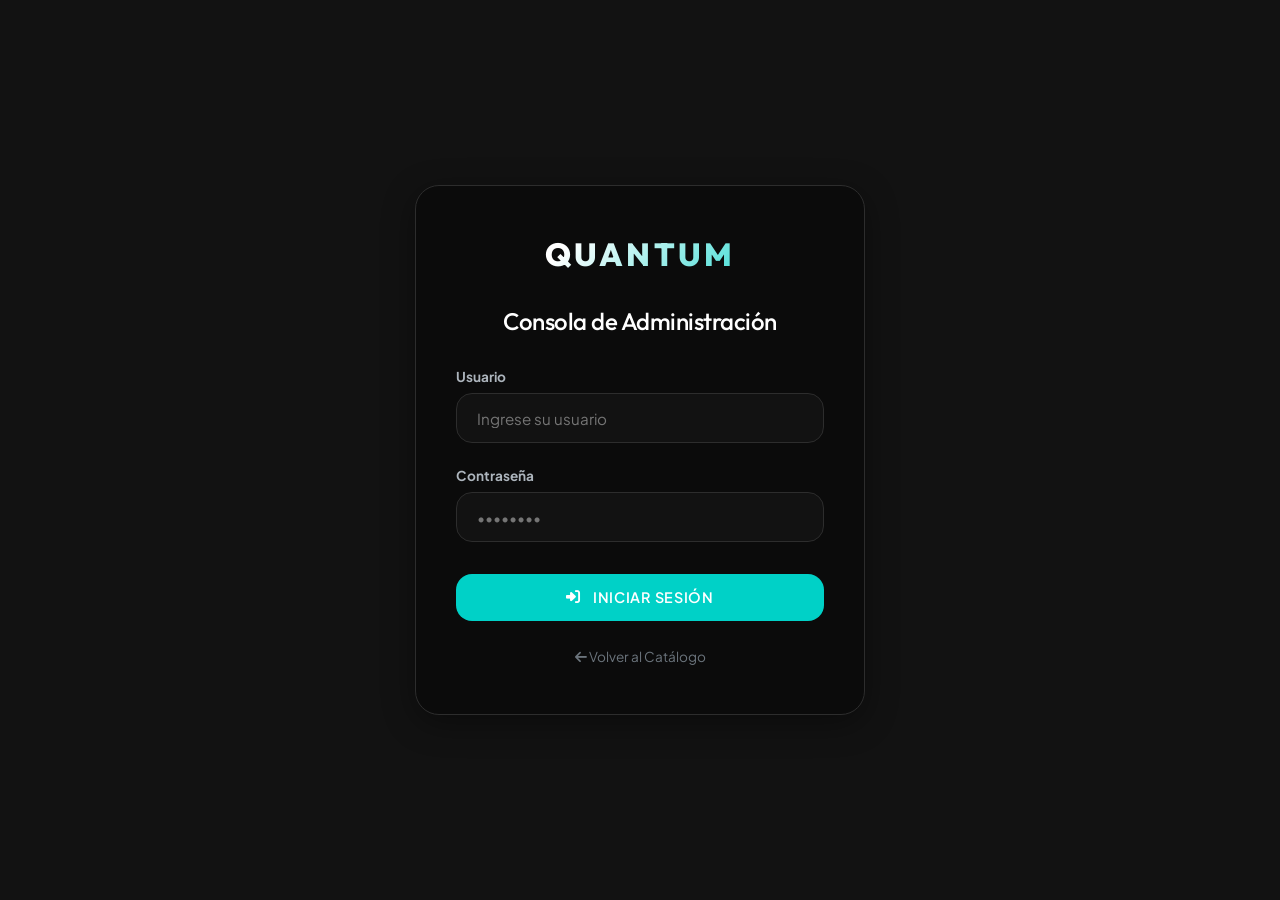
<file: admin.html>
<!DOCTYPE html>
<html lang="es" data-theme="dark">
<head>
    <meta charset="UTF-8">
    <meta name="viewport" content="width=device-width, initial-scale=1.0">
    <title>QuantumStore | Dashboard Administrador</title>
    
    <!-- FontAwesome Icons -->
    <link rel="stylesheet" href="https://cdnjs.cloudflare.com/ajax/libs/font-awesome/6.4.0/css/all.min.css">
    
    <!-- Custom CSS -->
    <link rel="stylesheet" href="styles.css">
</head>
<body class="admin-layout">

    <!-- SIDEBAR -->
    <aside class="admin-sidebar">
        <div class="admin-logo">
            <a href="index.html" class="logo">QUANTUM</a>
            <span style="font-size: 0.65rem; background: var(--accent-turquoise); color: #0A0A0A; padding: 0.2rem 0.5rem; border-radius: var(--radius-sm); font-weight: 700; text-transform: uppercase;">Console</span>
        </div>
        
        <ul class="admin-menu">
            <li>
                <div class="admin-menu-link active" id="menu-inventory" onclick="switchSection('inventory')">
                    <i class="fas fa-cubes"></i> <span>Inventario</span>
                </div>
            </li>
            <li>
                <div class="admin-menu-link" id="menu-add" onclick="openNewProductForm()">
                    <i class="fas fa-plus-circle"></i> <span>Nuevo Producto</span>
                </div>
            </li>
            <li>
                <a href="index.html" class="admin-menu-link">
                    <i class="fas fa-eye"></i> <span>Ver Catálogo</span>
                </a>
            </li>
            <li style="margin-top: auto;">
                <div class="admin-menu-link admin-logout" onclick="logoutAdmin()">
                    <i class="fas fa-sign-out-alt"></i> <span>Cerrar Sesión</span>
                </div>
            </li>
        </ul>
    </aside>

    <!-- MAIN BODY -->
    <main class="admin-main">
        
        <!-- HEADER -->
        <header class="admin-header">
            <div>
                <h1 style="font-size: 2rem;">Inventario del Catálogo</h1>
                <p style="color: var(--text-secondary); margin-top: 0.25rem;">Administra tus productos, imágenes y detalles de stock.</p>
            </div>
            
            <div class="nav-actions">
                <button class="theme-toggle" id="theme-toggle" title="Cambiar Tema">
                    <i class="fas fa-sun"></i>
                </button>
                <div style="font-size: 0.9rem; font-weight: 600; display: flex; align-items: center; gap: 0.5rem; background: var(--bg-primary); padding: 0.5rem 1rem; border-radius: var(--radius-md); border: 1px solid var(--border-color);">
                    <i class="fas fa-user-circle" style="color: var(--accent-turquoise);"></i> Admin
                </div>
            </div>
        </header>

        <!-- STATS CARDS -->
        <section class="admin-stats-grid">
            <div class="admin-stat-card">
                <div class="admin-stat-info">
                    <span id="stat-total-label">Total Productos</span>
                    <h3 id="stat-total-products">0</h3>
                </div>
                <div class="admin-stat-icon">
                    <i class="fas fa-box"></i>
                </div>
            </div>
            
            <div class="admin-stat-card">
                <div class="admin-stat-info">
                    <span>Agotados</span>
                    <h3 id="stat-out-of-stock" style="color: #E63946;">0</h3>
                </div>
                <div class="admin-stat-icon" style="color: #E63946; background-color: rgba(230,57,70,0.05);">
                    <i class="fas fa-exclamation-triangle"></i>
                </div>
            </div>
            
            <div class="admin-stat-card">
                <div class="admin-stat-info">
                    <span>Categorías</span>
                    <h3 id="stat-categories">0</h3>
                </div>
                <div class="admin-stat-icon" style="color: var(--accent-yellow); background-color: rgba(255,214,0,0.05);">
                    <i class="fas fa-tags"></i>
                </div>
            </div>
        </section>

        <!-- PRODUCT FORM CARD (Hidden by default, shown on create/edit) -->
        <section class="admin-card" id="product-form-section" style="display: none;">
            <div class="admin-card-header">
                <h2 id="form-title" style="font-size: 1.5rem;"><i class="fas fa-edit" style="color: var(--accent-turquoise); margin-right: 0.5rem;"></i> Agregar Producto</h2>
                <button class="admin-action-btn" onclick="closeForm()" title="Cancelar"><i class="fas fa-times"></i></button>
            </div>
            
            <form id="product-form">
                <input type="hidden" id="prod-id">
                
                <div class="form-grid">
                    <div class="form-group">
                        <label for="prod-name" class="form-label">Nombre del Producto</label>
                        <input type="text" id="prod-name" class="form-control" placeholder="Ej: CyberSedan Roadster" required>
                    </div>
                    
                    <div class="form-group">
                        <label for="prod-category" class="form-label">Categoría</label>
                        <input type="text" id="prod-category" class="form-control" placeholder="Ej: Vehículos, Tecnología, Energía..." required>
                    </div>
                    
                    <div class="form-group">
                        <label for="prod-price" class="form-label">Precio (USD)</label>
                        <input type="number" id="prod-price" class="form-control" placeholder="Ej: 45000" min="0" required>
                    </div>
                    
                    <div class="form-group">
                        <label for="prod-stock" class="form-label">Stock Disponible</label>
                        <input type="number" id="prod-stock" class="form-control" placeholder="Ej: 10" min="0" required>
                    </div>
                    
                    <div class="form-group full-width">
                        <label for="prod-desc" class="form-label">Descripción Detallada</label>
                        <textarea id="prod-desc" class="form-control" placeholder="Escriba las características del producto..." required></textarea>
                    </div>
                    
                    <div class="form-group full-width">
                        <label class="form-label">Imágenes del Producto (Máximo 4 imágenes)</label>
                        
                        <!-- Upload Area for Files -->
                        <div class="image-upload-area" onclick="triggerFileInput()">
                            <i class="fas fa-cloud-upload-alt"></i>
                            <p>Haz click para subir imágenes (PNG, JPG, WEBP)</p>
                            <span style="font-size: 0.8rem; color: var(--text-muted);">Se convertirán localmente a Base64. Puedes seleccionar varios archivos a la vez.</span>
                            <input type="file" id="prod-file-input" style="display: none;" accept="image/*" multiple onchange="handleFileSelect(event)">
                        </div>
                        
                        <!-- Text Input fallback for URLs -->
                        <div style="margin-top: 1rem;">
                            <label for="prod-url-input" class="form-label" style="font-size: 0.75rem;">O ingresa una URL de imagen externa y presiona agregar:</label>
                            <div style="display: flex; gap: 0.5rem; margin-top: 0.25rem;">
                                <input type="url" id="prod-url-input" class="form-control" placeholder="https://images.unsplash.com/photo-...">
                                <button type="button" class="btn btn-secondary" onclick="addUrlImage()" style="padding: 0 1.5rem; border-radius: var(--radius-md);">Agregar</button>
                            </div>
                        </div>

                        <!-- Image Preview Grid -->
                        <div class="image-previews" id="image-previews-grid">
                            <!-- Populated in JS -->
                        </div>
                    </div>
                </div>
                
                <div style="display: flex; gap: 1rem; justify-content: flex-end;">
                    <button type="button" class="btn btn-outline-dark" onclick="closeForm()">Cancelar</button>
                    <button type="submit" class="btn btn-secondary" id="save-btn"><i class="fas fa-save"></i> Guardar Producto</button>
                </div>
            </form>
        </section>

        <!-- PRODUCT LIST SECTION -->
        <section class="admin-card" id="inventory-list-section">
            <div class="admin-card-header">
                <h2 style="font-size: 1.5rem;">Listado de Artículos</h2>
                <button class="btn btn-secondary" onclick="openNewProductForm()"><i class="fas fa-plus"></i> Nuevo Producto</button>
            </div>
            
            <div class="admin-table-container">
                <table class="admin-table">
                    <thead>
                        <tr>
                            <th>Imagen</th>
                            <th>Nombre</th>
                            <th>Categoría</th>
                            <th>Precio</th>
                            <th>Stock</th>
                            <th>Estado</th>
                            <th>Acciones</th>
                        </tr>
                    </thead>
                    <tbody id="admin-product-rows">
                        <!-- Populated in JS -->
                    </tbody>
                </table>
            </div>
        </section>

    </main>

    <!-- JS Files -->
    <script src="products-data.js"></script>
    <script src="admin.js"></script>
</body>
</html>
</file>
<file: styles.css>
@import url('https://fonts.googleapis.com/css2?family=Outfit:wght@300;400;500;600;700;800&family=Plus+Jakarta+Sans:wght@300;400;500;600;700;800&display=swap');

/* --- DESIGN SYSTEM & TOKENS --- */
:root {
    --font-heading: 'Outfit', sans-serif;
    --font-body: 'Plus Jakarta Sans', sans-serif;

    /* Light Theme (Default) */
    --bg-primary: #FFFFFF;
    --bg-secondary: #F8F9FA;
    --bg-card: #FFFFFF;
    --bg-card-hover: #F1F3F5;
    --bg-glass: rgba(255, 255, 255, 0.75);
    
    --border-color: #E9ECEF;
    --border-color-hover: #DEE2E6;
    
    --text-primary: #0A0A0A;
    --text-secondary: #495057;
    --text-muted: #868E96;
    --text-on-dark: #FFFFFF;

    --accent-yellow: #FFD600;
    --accent-yellow-hover: #E6C000;
    --accent-turquoise: #00D1C7;
    --accent-turquoise-hover: #00B3AA;
    
    --shadow-sm: 0 2px 4px rgba(0, 0, 0, 0.05);
    --shadow-md: 0 8px 16px rgba(0, 0, 0, 0.08);
    --shadow-lg: 0 16px 32px rgba(0, 0, 0, 0.12);
    --shadow-glass: 0 8px 32px 0 rgba(31, 38, 135, 0.08);
    
    --radius-sm: 8px;
    --radius-md: 16px;
    --radius-lg: 24px;
    --radius-full: 9999px;
    
    --transition-smooth: all 0.4s cubic-bezier(0.16, 1, 0.3, 1);
    --transition-fast: all 0.2s ease;
}

[data-theme="dark"] {
    /* Dark Theme */
    --bg-primary: #0A0A0A;
    --bg-secondary: #121212;
    --bg-card: #181818;
    --bg-card-hover: #222222;
    --bg-glass: rgba(10, 10, 10, 0.75);
    
    --border-color: #2D2D2D;
    --border-color-hover: #3D3D3D;
    
    --text-primary: #FFFFFF;
    --text-secondary: #ADB5BD;
    --text-muted: #6C757D;
    
    --shadow-sm: 0 2px 4px rgba(0, 0, 0, 0.2);
    --shadow-md: 0 8px 24px rgba(0, 0, 0, 0.4);
    --shadow-lg: 0 20px 40px rgba(0, 0, 0, 0.6);
    --shadow-glass: 0 8px 32px 0 rgba(0, 0, 0, 0.37);
}

/* --- RESET & BASICS --- */
* {
    margin: 0;
    padding: 0;
    box-sizing: border-box;
}

html {
    scroll-behavior: smooth;
    font-family: var(--font-body);
    background-color: var(--bg-primary);
    color: var(--text-primary);
    transition: background-color 0.5s ease, color 0.5s ease;
}

body {
    overflow-x: hidden;
}

h1, h2, h3, h4, h5, h6 {
    font-family: var(--font-heading);
    font-weight: 600;
    letter-spacing: -0.02em;
    color: var(--text-primary);
}

a {
    text-decoration: none;
    color: inherit;
    transition: var(--transition-fast);
}

button, input, select, textarea {
    font-family: inherit;
    outline: none;
    border: none;
}

/* --- SCROLLBAR --- */
::-webkit-scrollbar {
    width: 8px;
}
::-webkit-scrollbar-track {
    background: var(--bg-primary);
}
::-webkit-scrollbar-thumb {
    background: var(--border-color);
    border-radius: var(--radius-full);
}
::-webkit-scrollbar-thumb:hover {
    background: var(--text-muted);
}

/* --- GLASS CONTAINER --- */
.glass-panel {
    background: var(--bg-glass);
    backdrop-filter: blur(16px);
    -webkit-backdrop-filter: blur(16px);
    border: 1px solid var(--border-color);
    box-shadow: var(--shadow-glass);
}

/* --- NAVIGATION BAR --- */
.navbar {
    position: fixed;
    top: 0;
    left: 0;
    width: 100%;
    z-index: 1000;
    display: flex;
    justify-content: space-between;
    align-items: center;
    padding: 1.25rem 4%;
    transition: var(--transition-smooth);
    background: transparent;
}

.navbar.scrolled {
    background: var(--bg-glass);
    backdrop-filter: blur(20px);
    -webkit-backdrop-filter: blur(20px);
    border-bottom: 1px solid var(--border-color);
    padding: 0.8rem 4%;
    box-shadow: var(--shadow-sm);
}

.logo {
    font-family: var(--font-heading);
    font-weight: 800;
    font-size: 1.5rem;
    letter-spacing: 0.1em;
    background: linear-gradient(135deg, var(--text-primary) 30%, var(--accent-turquoise) 100%);
    -webkit-background-clip: text;
    -webkit-text-fill-color: transparent;
    cursor: pointer;
}

.nav-menu {
    display: flex;
    list-style: none;
    gap: 2.5rem;
    align-items: center;
}

.nav-link {
    font-size: 0.9rem;
    font-weight: 600;
    letter-spacing: 0.05em;
    text-transform: uppercase;
    color: var(--text-secondary);
    position: relative;
    padding: 0.5rem 0;
}

.nav-link::after {
    content: '';
    position: absolute;
    bottom: 0;
    left: 0;
    width: 0;
    height: 2px;
    background-color: var(--accent-turquoise);
    transition: var(--transition-fast);
}

.nav-link:hover {
    color: var(--text-primary);
}

.nav-link:hover::after {
    width: 100%;
}

.nav-actions {
    display: flex;
    align-items: center;
    gap: 1.25rem;
}

.theme-toggle, .cart-trigger, .menu-toggle {
    background: transparent;
    border: 1px solid var(--border-color);
    color: var(--text-primary);
    width: 2.5rem;
    height: 2.5rem;
    border-radius: var(--radius-full);
    display: flex;
    align-items: center;
    justify-content: center;
    cursor: pointer;
    position: relative;
    transition: var(--transition-smooth);
}

.theme-toggle:hover, .cart-trigger:hover {
    border-color: var(--accent-turquoise);
    color: var(--accent-turquoise);
    transform: scale(1.05);
}

.cart-count {
    position: absolute;
    top: -5px;
    right: -5px;
    background-color: var(--accent-turquoise);
    color: #FFFFFF;
    font-size: 0.7rem;
    font-weight: 700;
    width: 1.2rem;
    height: 1.2rem;
    border-radius: var(--radius-full);
    display: flex;
    align-items: center;
    justify-content: center;
    box-shadow: 0 2px 5px rgba(0, 209, 199, 0.4);
    transition: var(--transition-fast);
}

.menu-toggle {
    display: none;
}

/* --- HERO SECTION --- */
.hero {
    height: 100vh;
    position: relative;
    display: flex;
    align-items: center;
    justify-content: center;
    text-align: center;
    color: var(--text-on-dark);
    overflow: hidden;
    background-color: #0A0A0A;
}

.hero-bg {
    position: absolute;
    top: 0;
    left: 0;
    width: 100%;
    height: 100%;
    object-fit: cover;
    opacity: 0.45;
    z-index: 1;
    filter: brightness(0.7);
    transition: var(--transition-smooth);
}

.hero-overlay {
    position: absolute;
    top: 0;
    left: 0;
    width: 100%;
    height: 100%;
    background: linear-gradient(180deg, rgba(10,10,10,0.6) 0%, rgba(10,10,10,0.2) 50%, rgba(10,10,10,0.9) 100%);
    z-index: 2;
}

.hero-content {
    position: relative;
    z-index: 3;
    max-width: 800px;
    padding: 0 2rem;
    display: flex;
    flex-direction: column;
    align-items: center;
}

.hero-badge {
    background: rgba(255, 255, 255, 0.1);
    backdrop-filter: blur(10px);
    -webkit-backdrop-filter: blur(10px);
    border: 1px solid rgba(255, 255, 255, 0.2);
    padding: 0.5rem 1.2rem;
    border-radius: var(--radius-full);
    font-size: 0.8rem;
    font-weight: 600;
    letter-spacing: 0.15em;
    text-transform: uppercase;
    margin-bottom: 1.5rem;
    color: var(--accent-turquoise);
    animation: fadeInUp 1s ease;
}

.hero-title {
    font-size: 4rem;
    font-weight: 800;
    line-height: 1.1;
    margin-bottom: 1.5rem;
    letter-spacing: -0.03em;
    animation: fadeInUp 1.2s ease;
    color: #FFFFFF;
}

.hero-subtitle {
    font-size: 1.25rem;
    font-weight: 300;
    margin-bottom: 2.5rem;
    opacity: 0.9;
    color: #E9ECEF;
    animation: fadeInUp 1.4s ease;
}

.hero-actions {
    display: flex;
    gap: 1.5rem;
    animation: fadeInUp 1.6s ease;
}

/* --- BUTTONS --- */
.btn {
    padding: 0.9rem 2rem;
    font-size: 0.9rem;
    font-weight: 600;
    letter-spacing: 0.05em;
    text-transform: uppercase;
    border-radius: var(--radius-md);
    cursor: pointer;
    display: inline-flex;
    align-items: center;
    justify-content: center;
    gap: 0.75rem;
    transition: var(--transition-smooth);
}

.btn-primary {
    background-color: var(--accent-yellow);
    color: #0A0A0A;
}

.btn-primary:hover {
    background-color: var(--accent-yellow-hover);
    transform: translateY(-2px);
    box-shadow: 0 8px 20px rgba(255, 214, 0, 0.35);
}

.btn-secondary {
    background-color: var(--accent-turquoise);
    color: #FFFFFF;
}

.btn-secondary:hover {
    background-color: var(--accent-turquoise-hover);
    transform: translateY(-2px);
    box-shadow: 0 8px 20px rgba(0, 209, 199, 0.35);
}

.btn-outline {
    background-color: transparent;
    border: 2px solid #FFFFFF;
    color: #FFFFFF;
}

.btn-outline:hover {
    background-color: #FFFFFF;
    color: #0A0A0A;
    transform: translateY(-2px);
}

.btn-outline-dark {
    background-color: transparent;
    border: 2px solid var(--text-primary);
    color: var(--text-primary);
}

.btn-outline-dark:hover {
    background-color: var(--text-primary);
    color: var(--bg-primary);
    transform: translateY(-2px);
}

.btn-whatsapp {
    background-color: #25D366;
    color: #FFFFFF;
}

.btn-whatsapp:hover {
    background-color: #128C7E;
    transform: translateY(-2px);
    box-shadow: 0 8px 20px rgba(37, 211, 102, 0.35);
}

.btn-icon {
    width: 2.8rem;
    height: 2.8rem;
    border-radius: var(--radius-md);
    padding: 0;
    display: flex;
    align-items: center;
    justify-content: center;
}

/* --- CATALOG SECTION --- */
.catalog-section {
    padding: 6rem 4%;
    max-width: 1400px;
    margin: 0 auto;
}

.section-header {
    margin-bottom: 3.5rem;
    text-align: center;
}

.section-header h2 {
    font-size: 2.5rem;
    margin-bottom: 1rem;
}

.section-header p {
    color: var(--text-secondary);
    font-size: 1.1rem;
    max-width: 600px;
    margin: 0 auto;
}

.line-accent {
    width: 60px;
    height: 4px;
    background: linear-gradient(90deg, var(--accent-turquoise) 0%, var(--accent-yellow) 100%);
    margin: 1.5rem auto 0;
    border-radius: var(--radius-full);
}

/* --- FILTERS & SEARCH --- */
.search-filter-container {
    margin-bottom: 3rem;
    padding: 1.5rem;
    border-radius: var(--radius-md);
    display: flex;
    flex-wrap: wrap;
    gap: 1.5rem;
    align-items: center;
    justify-content: space-between;
}

.search-box {
    flex: 1 1 300px;
    position: relative;
}

.search-input {
    width: 100%;
    padding: 0.9rem 1.25rem 0.9rem 3rem;
    background-color: var(--bg-secondary);
    border: 1px solid var(--border-color);
    color: var(--text-primary);
    border-radius: var(--radius-md);
    font-size: 0.95rem;
    transition: var(--transition-fast);
}

.search-input:focus {
    border-color: var(--accent-turquoise);
    background-color: var(--bg-primary);
}

.search-box i {
    position: absolute;
    left: 1.25rem;
    top: 50%;
    transform: translateY(-50%);
    color: var(--text-muted);
}

.filter-group {
    display: flex;
    flex-wrap: wrap;
    gap: 1rem;
    align-items: center;
}

.filter-select {
    padding: 0.9rem 2.5rem 0.9rem 1.25rem;
    background-color: var(--bg-secondary);
    border: 1px solid var(--border-color);
    color: var(--text-primary);
    border-radius: var(--radius-md);
    font-size: 0.9rem;
    font-weight: 500;
    cursor: pointer;
    appearance: none;
    -webkit-appearance: none;
    background-image: url("data:image/svg+xml,%3Csvg xmlns='http://www.w3.org/2000/svg' width='24' height='24' viewBox='0 0 24 24' fill='none' stroke='%23868e96' stroke-width='2' stroke-linecap='round' stroke-linejoin='round'%3E%3Cpolyline points='6 9 12 15 18 9'%3E%3C/polyline%3E%3C/svg%3E");
    background-repeat: no-repeat;
    background-position: right 1rem center;
    background-size: 1.1rem;
    transition: var(--transition-fast);
}

.filter-select:focus {
    border-color: var(--accent-turquoise);
}

.clear-search-btn {
    position: absolute;
    right: 1.25rem;
    top: 50%;
    transform: translateY(-50%);
    background: transparent;
    color: var(--text-muted);
    cursor: pointer;
    font-size: 1rem;
}

.clear-search-btn:hover {
    color: var(--text-primary);
}

/* --- PRODUCT GRID --- */
.product-grid {
    display: grid;
    grid-template-columns: repeat(auto-fill, minmax(320px, 1fr));
    gap: 2.5rem;
}

/* --- PRODUCT CARD --- */
.product-card {
    border-radius: var(--radius-md);
    overflow: hidden;
    transition: var(--transition-smooth);
    border: 1px solid var(--border-color);
    background-color: var(--bg-card);
    position: relative;
    display: flex;
    flex-direction: column;
    height: 100%;
}

.product-card:hover {
    transform: translateY(-8px);
    border-color: var(--border-color-hover);
    box-shadow: var(--shadow-lg);
}

.card-select-wrapper {
    position: absolute;
    top: 1rem;
    left: 1rem;
    z-index: 10;
}

.checkbox-custom {
    width: 1.5rem;
    height: 1.5rem;
    border-radius: 6px;
    border: 2px solid rgba(255,255,255,0.7);
    background: rgba(10, 10, 10, 0.45);
    backdrop-filter: blur(5px);
    display: flex;
    align-items: center;
    justify-content: center;
    cursor: pointer;
    transition: var(--transition-fast);
}

.checkbox-custom i {
    color: var(--accent-turquoise);
    font-size: 0.8rem;
    opacity: 0;
    transition: var(--transition-fast);
}

.product-card.selected .checkbox-custom {
    border-color: var(--accent-turquoise);
    background: var(--bg-primary);
    box-shadow: 0 0 10px rgba(0, 209, 199, 0.4);
}

.product-card.selected .checkbox-custom i {
    opacity: 1;
}

.card-badge {
    position: absolute;
    top: 1rem;
    right: 1rem;
    background-color: rgba(10, 10, 10, 0.85);
    color: #FFFFFF;
    padding: 0.35rem 0.8rem;
    border-radius: var(--radius-full);
    font-size: 0.75rem;
    font-weight: 700;
    letter-spacing: 0.05em;
    text-transform: uppercase;
    z-index: 10;
    backdrop-filter: blur(5px);
    border: 1px solid rgba(255,255,255,0.1);
}

.card-badge.out-of-stock {
    background-color: #E63946;
    color: #FFFFFF;
}

/* CAROUSEL / SLIDER inside Card */
.card-media {
    position: relative;
    padding-top: 65%;
    overflow: hidden;
    background-color: #000;
}

.slider-container {
    position: absolute;
    top: 0;
    left: 0;
    width: 100%;
    height: 100%;
    display: flex;
    transition: transform 0.5s cubic-bezier(0.16, 1, 0.3, 1);
}

.slider-slide {
    min-width: 100%;
    height: 100%;
    object-fit: cover;
    transition: transform 0.8s ease;
}

.product-card:hover .slider-slide {
    transform: scale(1.03);
}

.slider-btn {
    position: absolute;
    top: 50%;
    transform: translateY(-50%);
    background: rgba(10, 10, 10, 0.35);
    backdrop-filter: blur(5px);
    border: 1px solid rgba(255,255,255,0.1);
    color: #FFFFFF;
    width: 2rem;
    height: 2rem;
    border-radius: var(--radius-full);
    display: flex;
    align-items: center;
    justify-content: center;
    cursor: pointer;
    z-index: 5;
    opacity: 0;
    transition: var(--transition-fast);
}

.product-card:hover .slider-btn {
    opacity: 1;
}

.slider-btn:hover {
    background: rgba(10, 10, 10, 0.7);
}

.slider-btn-prev { left: 0.5rem; }
.slider-btn-next { right: 0.5rem; }

.slider-dots {
    position: absolute;
    bottom: 0.75rem;
    left: 50%;
    transform: translateX(-50%);
    display: flex;
    gap: 0.4rem;
    z-index: 5;
}

.slider-dot {
    width: 0.4rem;
    height: 0.4rem;
    border-radius: var(--radius-full);
    background: rgba(255, 255, 255, 0.4);
    cursor: pointer;
    transition: var(--transition-fast);
}

.slider-dot.active {
    background: var(--accent-turquoise);
    width: 1rem;
}

/* CARD DETAILS */
.card-content {
    padding: 1.5rem;
    display: flex;
    flex-direction: column;
    flex-grow: 1;
}

.card-category {
    font-size: 0.75rem;
    font-weight: 600;
    text-transform: uppercase;
    color: var(--text-muted);
    letter-spacing: 0.1em;
    margin-bottom: 0.5rem;
}

.card-title {
    font-size: 1.25rem;
    font-weight: 600;
    margin-bottom: 0.5rem;
    cursor: pointer;
    transition: var(--transition-fast);
}

.card-title:hover {
    color: var(--accent-turquoise);
}

.card-price {
    font-size: 1.4rem;
    font-weight: 700;
    color: var(--text-primary);
    margin-bottom: 1rem;
}

.card-desc {
    color: var(--text-secondary);
    font-size: 0.88rem;
    line-height: 1.5;
    margin-bottom: 1.5rem;
    flex-grow: 1;
    display: -webkit-box;
    -webkit-line-clamp: 2;
    -webkit-box-orient: vertical;
    overflow: hidden;
}

.card-actions {
    display: flex;
    gap: 0.75rem;
    margin-top: auto;
}

/* --- WHATSAPP INTEGRATION PANEL --- */
.cart-drawer {
    position: fixed;
    top: 0;
    right: -400px;
    width: 400px;
    height: 100%;
    z-index: 2000;
    background: var(--bg-primary);
    box-shadow: var(--shadow-lg);
    border-left: 1px solid var(--border-color);
    transition: var(--transition-smooth);
    display: flex;
    flex-direction: column;
}

.cart-drawer.open {
    right: 0;
}

.cart-drawer-header {
    padding: 1.5rem;
    border-bottom: 1px solid var(--border-color);
    display: flex;
    justify-content: space-between;
    align-items: center;
}

.cart-drawer-close {
    background: transparent;
    font-size: 1.25rem;
    color: var(--text-primary);
    cursor: pointer;
}

.cart-drawer-body {
    padding: 1.5rem;
    flex-grow: 1;
    overflow-y: auto;
    display: flex;
    flex-direction: column;
    gap: 1.25rem;
}

.cart-empty {
    text-align: center;
    color: var(--text-muted);
    margin: auto 0;
    padding: 2rem;
}

.cart-empty i {
    font-size: 3rem;
    margin-bottom: 1rem;
    opacity: 0.3;
}

.selected-item {
    display: flex;
    gap: 1rem;
    align-items: center;
    padding-bottom: 1rem;
    border-bottom: 1px solid var(--border-color);
}

.selected-item-img {
    width: 4.5rem;
    height: 3.5rem;
    border-radius: var(--radius-sm);
    object-fit: cover;
}

.selected-item-info {
    flex-grow: 1;
}

.selected-item-name {
    font-size: 0.95rem;
    font-weight: 600;
}

.selected-item-price {
    font-size: 0.9rem;
    font-weight: 700;
    color: var(--accent-turquoise);
}

.selected-item-remove {
    background: transparent;
    color: var(--text-muted);
    cursor: pointer;
    padding: 0.5rem;
    transition: var(--transition-fast);
}

.selected-item-remove:hover {
    color: #E63946;
}

.cart-drawer-footer {
    padding: 1.5rem;
    border-top: 1px solid var(--border-color);
    background-color: var(--bg-secondary);
}

.phone-input-group {
    margin-bottom: 1.25rem;
}

.phone-input-group label {
    display: block;
    font-size: 0.8rem;
    font-weight: 600;
    text-transform: uppercase;
    letter-spacing: 0.05em;
    margin-bottom: 0.5rem;
    color: var(--text-secondary);
}

.phone-input-wrapper {
    position: relative;
}

.phone-input-wrapper span {
    position: absolute;
    left: 1rem;
    top: 50%;
    transform: translateY(-50%);
    font-size: 0.95rem;
    color: var(--text-muted);
    font-weight: 500;
}

.phone-input {
    width: 100%;
    padding: 0.9rem 1rem 0.9rem 3.6rem;
    background-color: var(--bg-primary);
    border: 1px solid var(--border-color);
    color: var(--text-primary);
    border-radius: var(--radius-md);
    font-size: 0.95rem;
    font-weight: 600;
}

.phone-input:focus {
    border-color: var(--accent-turquoise);
}

.phone-error-msg {
    color: #E63946;
    font-size: 0.75rem;
    margin-top: 0.25rem;
    display: none;
}

.cart-summary {
    display: flex;
    justify-content: space-between;
    font-weight: 700;
    font-size: 1.1rem;
    margin-bottom: 1.25rem;
}

.cart-actions {
    display: flex;
    flex-direction: column;
    gap: 0.75rem;
}

/* --- OVERLAY MODALS --- */
.modal-overlay {
    position: fixed;
    top: 0;
    left: 0;
    width: 100%;
    height: 100%;
    z-index: 3000;
    background: rgba(0, 0, 0, 0.7);
    backdrop-filter: blur(10px);
    display: flex;
    align-items: center;
    justify-content: center;
    opacity: 0;
    pointer-events: none;
    transition: opacity 0.4s ease;
}

.modal-overlay.open {
    opacity: 1;
    pointer-events: auto;
}

.modal-container {
    background: var(--bg-primary);
    border: 1px solid var(--border-color);
    border-radius: var(--radius-lg);
    width: 90%;
    max-width: 900px;
    max-height: 90vh;
    overflow-y: auto;
    position: relative;
    box-shadow: var(--shadow-lg);
    transform: translateY(30px);
    transition: transform 0.4s cubic-bezier(0.16, 1, 0.3, 1);
}

.modal-overlay.open .modal-container {
    transform: translateY(0);
}

.modal-close-btn {
    position: absolute;
    top: 1.5rem;
    right: 1.5rem;
    background: var(--bg-secondary);
    border: 1px solid var(--border-color);
    color: var(--text-primary);
    width: 2.5rem;
    height: 2.5rem;
    border-radius: var(--radius-full);
    display: flex;
    align-items: center;
    justify-content: center;
    cursor: pointer;
    z-index: 10;
    transition: var(--transition-fast);
}

.modal-close-btn:hover {
    background: var(--text-primary);
    color: var(--bg-primary);
}

.modal-grid {
    display: grid;
    grid-template-columns: 1.2fr 1fr;
}

.modal-gallery-side {
    background-color: #000000;
    position: relative;
    display: flex;
    flex-direction: column;
    justify-content: center;
}

.modal-active-img-wrapper {
    position: relative;
    padding-top: 75%;
}

.modal-active-img {
    position: absolute;
    top: 0;
    left: 0;
    width: 100%;
    height: 100%;
    object-fit: cover;
}

.modal-thumbs {
    display: flex;
    gap: 0.5rem;
    padding: 1rem;
    background: rgba(0, 0, 0, 0.3);
    justify-content: center;
    overflow-x: auto;
}

.modal-thumb {
    width: 4rem;
    height: 3rem;
    border-radius: var(--radius-sm);
    object-fit: cover;
    cursor: pointer;
    opacity: 0.5;
    border: 2px solid transparent;
    transition: var(--transition-fast);
}

.modal-thumb.active {
    opacity: 1;
    border-color: var(--accent-turquoise);
}

.modal-info-side {
    padding: 3rem 2.5rem;
    display: flex;
    flex-direction: column;
    justify-content: center;
}

.modal-category {
    font-size: 0.8rem;
    font-weight: 700;
    color: var(--accent-turquoise);
    text-transform: uppercase;
    letter-spacing: 0.15em;
    margin-bottom: 0.75rem;
}

.modal-title {
    font-size: 2.25rem;
    font-weight: 700;
    line-height: 1.15;
    margin-bottom: 0.75rem;
}

.modal-price {
    font-size: 1.8rem;
    font-weight: 800;
    margin-bottom: 1.5rem;
    color: var(--text-primary);
}

.modal-desc {
    color: var(--text-secondary);
    font-size: 0.95rem;
    line-height: 1.6;
    margin-bottom: 2rem;
}

.modal-stats {
    display: grid;
    grid-template-columns: repeat(2, 1fr);
    gap: 1.25rem;
    padding: 1.25rem;
    background-color: var(--bg-secondary);
    border-radius: var(--radius-md);
    margin-bottom: 2rem;
    border: 1px solid var(--border-color);
}

.modal-stat-val {
    font-size: 1.1rem;
    font-weight: 700;
}

.modal-stat-label {
    font-size: 0.75rem;
    color: var(--text-muted);
    text-transform: uppercase;
    letter-spacing: 0.05em;
}

/* --- WHATSAPP FLOATING BUTTON --- */
.floating-actions {
    position: fixed;
    bottom: 2rem;
    right: 2rem;
    z-index: 990;
    display: flex;
    flex-direction: column;
    gap: 1rem;
}

.floating-btn {
    width: 3.5rem;
    height: 3.5rem;
    border-radius: var(--radius-full);
    color: #FFFFFF;
    display: flex;
    align-items: center;
    justify-content: center;
    cursor: pointer;
    box-shadow: var(--shadow-lg);
    transition: var(--transition-smooth);
    border: none;
}

.floating-btn:hover {
    transform: scale(1.1) rotate(5deg);
}

.floating-whatsapp {
    background-color: #25D366;
}

.floating-catalog-share {
    background-color: var(--text-primary);
    color: var(--bg-primary);
    border: 1px solid var(--border-color);
}

.tooltip {
    position: absolute;
    right: 4.5rem;
    background: var(--bg-primary);
    color: var(--text-primary);
    padding: 0.4rem 1rem;
    border-radius: var(--radius-sm);
    font-size: 0.8rem;
    font-weight: 600;
    box-shadow: var(--shadow-md);
    pointer-events: none;
    opacity: 0;
    white-space: nowrap;
    transition: var(--transition-fast);
    border: 1px solid var(--border-color);
}

.floating-btn:hover .tooltip {
    opacity: 1;
    transform: translateX(-5px);
}

/* --- FOOTER --- */
.footer {
    padding: 5rem 4% 3rem;
    border-top: 1px solid var(--border-color);
    background-color: var(--bg-secondary);
}

.footer-grid {
    max-width: 1400px;
    margin: 0 auto 3rem;
    display: grid;
    grid-template-columns: 1.5fr repeat(3, 1fr);
    gap: 3rem;
}

.footer-info p {
    color: var(--text-secondary);
    margin: 1.25rem 0;
    font-size: 0.95rem;
    line-height: 1.6;
    max-width: 320px;
}

.footer-socials {
    display: flex;
    gap: 1rem;
}

.social-btn {
    width: 2.2rem;
    height: 2.2rem;
    border-radius: var(--radius-full);
    background-color: var(--bg-primary);
    border: 1px solid var(--border-color);
    color: var(--text-secondary);
    display: flex;
    align-items: center;
    justify-content: center;
    transition: var(--transition-fast);
}

.social-btn:hover {
    border-color: var(--accent-turquoise);
    color: var(--accent-turquoise);
    transform: translateY(-2px);
}

.footer-col h4 {
    font-size: 0.95rem;
    text-transform: uppercase;
    letter-spacing: 0.1em;
    margin-bottom: 1.5rem;
    color: var(--text-primary);
}

.footer-links {
    list-style: none;
    display: flex;
    flex-direction: column;
    gap: 0.8rem;
}

.footer-links a {
    color: var(--text-secondary);
    font-size: 0.9rem;
}

.footer-links a:hover {
    color: var(--accent-turquoise);
    padding-left: 3px;
}

.footer-bottom {
    max-width: 1400px;
    margin: 0 auto;
    padding-top: 2rem;
    border-top: 1px solid var(--border-color);
    display: flex;
    justify-content: space-between;
    align-items: center;
    font-size: 0.85rem;
    color: var(--text-muted);
}

/* --- ADMIN PANEL / DASHBOARD --- */
.admin-layout {
    min-height: 100vh;
    display: flex;
    background-color: var(--bg-secondary);
}

.admin-sidebar {
    width: 280px;
    background-color: var(--bg-primary);
    border-right: 1px solid var(--border-color);
    padding: 2rem 1.5rem;
    display: flex;
    flex-direction: column;
    position: fixed;
    height: 100vh;
}

.admin-logo {
    display: flex;
    align-items: center;
    justify-content: space-between;
    margin-bottom: 3rem;
}

.admin-menu {
    list-style: none;
    display: flex;
    flex-direction: column;
    gap: 0.5rem;
}

.admin-menu-link {
    display: flex;
    align-items: center;
    gap: 1rem;
    padding: 1rem 1.25rem;
    border-radius: var(--radius-md);
    font-size: 0.95rem;
    font-weight: 600;
    color: var(--text-secondary);
    cursor: pointer;
    transition: var(--transition-fast);
}

.admin-menu-link:hover, .admin-menu-link.active {
    background-color: var(--bg-secondary);
    color: var(--accent-turquoise);
}

.admin-menu-link i {
    width: 1.25rem;
    font-size: 1.1rem;
}

.admin-logout {
    margin-top: auto;
    color: #E63946;
}

.admin-logout:hover {
    background-color: rgba(230, 57, 70, 0.05);
    color: #E63946;
}

.admin-main {
    flex-grow: 1;
    margin-left: 280px;
    padding: 3rem;
    max-width: 1200px;
}

.admin-header {
    display: flex;
    justify-content: space-between;
    align-items: center;
    margin-bottom: 3rem;
}

.admin-stats-grid {
    display: grid;
    grid-template-columns: repeat(auto-fit, minmax(220px, 1fr));
    gap: 1.5rem;
    margin-bottom: 3rem;
}

.admin-stat-card {
    padding: 1.75rem;
    border-radius: var(--radius-md);
    background-color: var(--bg-primary);
    border: 1px solid var(--border-color);
    display: flex;
    align-items: center;
    justify-content: space-between;
}

.admin-stat-info h3 {
    font-size: 2rem;
    margin-top: 0.5rem;
}

.admin-stat-info span {
    font-size: 0.8rem;
    color: var(--text-muted);
    text-transform: uppercase;
    letter-spacing: 0.05em;
    font-weight: 700;
}

.admin-stat-icon {
    width: 3.5rem;
    height: 3.5rem;
    border-radius: var(--radius-full);
    background-color: var(--bg-secondary);
    color: var(--accent-turquoise);
    display: flex;
    align-items: center;
    justify-content: center;
    font-size: 1.4rem;
}

/* ADMIN FORMS & CRUD TABLES */
.admin-card {
    background-color: var(--bg-primary);
    border: 1px solid var(--border-color);
    border-radius: var(--radius-md);
    padding: 2rem;
    margin-bottom: 3rem;
}

.admin-card-header {
    display: flex;
    justify-content: space-between;
    align-items: center;
    margin-bottom: 2rem;
}

.admin-table-container {
    overflow-x: auto;
}

.admin-table {
    width: 100%;
    border-collapse: collapse;
    text-align: left;
}

.admin-table th, .admin-table td {
    padding: 1.25rem;
    border-bottom: 1px solid var(--border-color);
}

.admin-table th {
    font-size: 0.8rem;
    font-weight: 700;
    text-transform: uppercase;
    letter-spacing: 0.05em;
    color: var(--text-muted);
    background-color: var(--bg-secondary);
}

.admin-table tbody tr:hover {
    background-color: var(--bg-secondary);
}

.admin-prod-thumb {
    width: 3.5rem;
    height: 2.8rem;
    object-fit: cover;
    border-radius: var(--radius-sm);
}

.admin-badge {
    padding: 0.25rem 0.6rem;
    border-radius: var(--radius-full);
    font-size: 0.75rem;
    font-weight: 600;
    display: inline-block;
}

.admin-badge-success { background-color: rgba(37, 211, 102, 0.1); color: #25D366; }
.admin-badge-danger { background-color: rgba(230, 57, 70, 0.1); color: #E63946; }

.admin-actions-cell {
    display: flex;
    gap: 0.5rem;
}

.admin-action-btn {
    width: 2.2rem;
    height: 2.2rem;
    border-radius: var(--radius-sm);
    background-color: var(--bg-secondary);
    color: var(--text-primary);
    display: flex;
    align-items: center;
    justify-content: center;
    cursor: pointer;
    border: 1px solid var(--border-color);
    transition: var(--transition-fast);
}

.admin-action-btn:hover {
    border-color: var(--accent-turquoise);
    color: var(--accent-turquoise);
}

.admin-action-btn.btn-delete:hover {
    border-color: #E63946;
    color: #E63946;
}

/* FORM ELEMENTS */
.form-grid {
    display: grid;
    grid-template-columns: repeat(2, 1fr);
    gap: 1.5rem;
    margin-bottom: 2rem;
}

.form-group {
    display: flex;
    flex-direction: column;
    gap: 0.5rem;
}

.form-group.full-width {
    grid-column: span 2;
}

.form-label {
    font-size: 0.85rem;
    font-weight: 700;
    color: var(--text-secondary);
}

.form-control {
    width: 100%;
    padding: 0.9rem 1.25rem;
    background-color: var(--bg-secondary);
    border: 1px solid var(--border-color);
    color: var(--text-primary);
    border-radius: var(--radius-md);
    font-size: 0.95rem;
    transition: var(--transition-fast);
}

.form-control:focus {
    border-color: var(--accent-turquoise);
    background-color: var(--bg-primary);
}

textarea.form-control {
    min-height: 100px;
    resize: vertical;
}

.image-upload-area {
    border: 2px dashed var(--border-color);
    padding: 2rem;
    border-radius: var(--radius-md);
    text-align: center;
    cursor: pointer;
    transition: var(--transition-fast);
}

.image-upload-area:hover {
    border-color: var(--accent-turquoise);
    background-color: var(--bg-secondary);
}

.image-upload-area i {
    font-size: 2.5rem;
    color: var(--text-muted);
    margin-bottom: 1rem;
}

.image-previews {
    display: grid;
    grid-template-columns: repeat(4, 1fr);
    gap: 1rem;
    margin-top: 1rem;
}

.preview-box {
    position: relative;
    padding-top: 75%;
    border-radius: var(--radius-sm);
    overflow: hidden;
    border: 1px solid var(--border-color);
}

.preview-box img {
    position: absolute;
    top: 0;
    left: 0;
    width: 100%;
    height: 100%;
    object-fit: cover;
}

.preview-remove {
    position: absolute;
    top: 0.25rem;
    right: 0.25rem;
    background: rgba(10, 10, 10, 0.7);
    color: #FFFFFF;
    width: 1.5rem;
    height: 1.5rem;
    border-radius: var(--radius-full);
    display: flex;
    align-items: center;
    justify-content: center;
    cursor: pointer;
    font-size: 0.75rem;
}

.preview-main-badge {
    position: absolute;
    bottom: 0;
    left: 0;
    width: 100%;
    background: rgba(0, 209, 199, 0.9);
    color: #FFFFFF;
    font-size: 0.65rem;
    font-weight: 700;
    text-align: center;
    padding: 0.2rem 0;
    text-transform: uppercase;
}

/* LOGIN BOX */
.login-wrapper {
    min-height: 100vh;
    display: flex;
    align-items: center;
    justify-content: center;
    background-color: var(--bg-secondary);
    padding: 2rem;
}

.login-card {
    width: 100%;
    max-width: 450px;
    padding: 3rem 2.5rem;
    border-radius: var(--radius-lg);
}

.login-card .logo {
    text-align: center;
    display: block;
    margin-bottom: 2rem;
}

/* --- KEYFRAME ANIMATIONS --- */
@keyframes fadeInUp {
    from {
        opacity: 0;
        transform: translateY(30px);
    }
    to {
        opacity: 1;
        transform: translateY(0);
    }
}

/* --- RESPONSIVE LAYOUTS --- */
@media (max-width: 1024px) {
    .hero-title {
        font-size: 3rem;
    }
    .modal-grid {
        grid-template-columns: 1fr;
    }
    .modal-info-side {
        padding: 2.5rem 1.5rem;
    }
}

@media (max-width: 900px) {
    .admin-sidebar {
        width: 70px;
        padding: 2rem 0.5rem;
    }
    .admin-logo span:not(.logo) {
        display: none;
    }
    .admin-menu-link span {
        display: none;
    }
    .admin-menu-link i {
        margin: 0 auto;
        font-size: 1.3rem;
    }
    .admin-main {
        margin-left: 70px;
        padding: 2rem;
    }
}

@media (max-width: 768px) {
    .nav-menu {
        display: none; /* Mobile menu logic toggle in JS */
    }
    .menu-toggle {
        display: flex;
    }
    .hero-title {
        font-size: 2.5rem;
    }
    .hero-subtitle {
        font-size: 1rem;
    }
    .hero-actions {
        flex-direction: column;
        width: 100%;
    }
    .hero-actions .btn {
        width: 100%;
    }
    .footer-grid {
        grid-template-columns: 1fr;
        gap: 2rem;
    }
    .cart-drawer {
        width: 100%;
        right: -100%;
    }
    .form-grid {
        grid-template-columns: 1fr;
    }
    .form-group.full-width {
        grid-column: span 1;
    }
}
</file>
